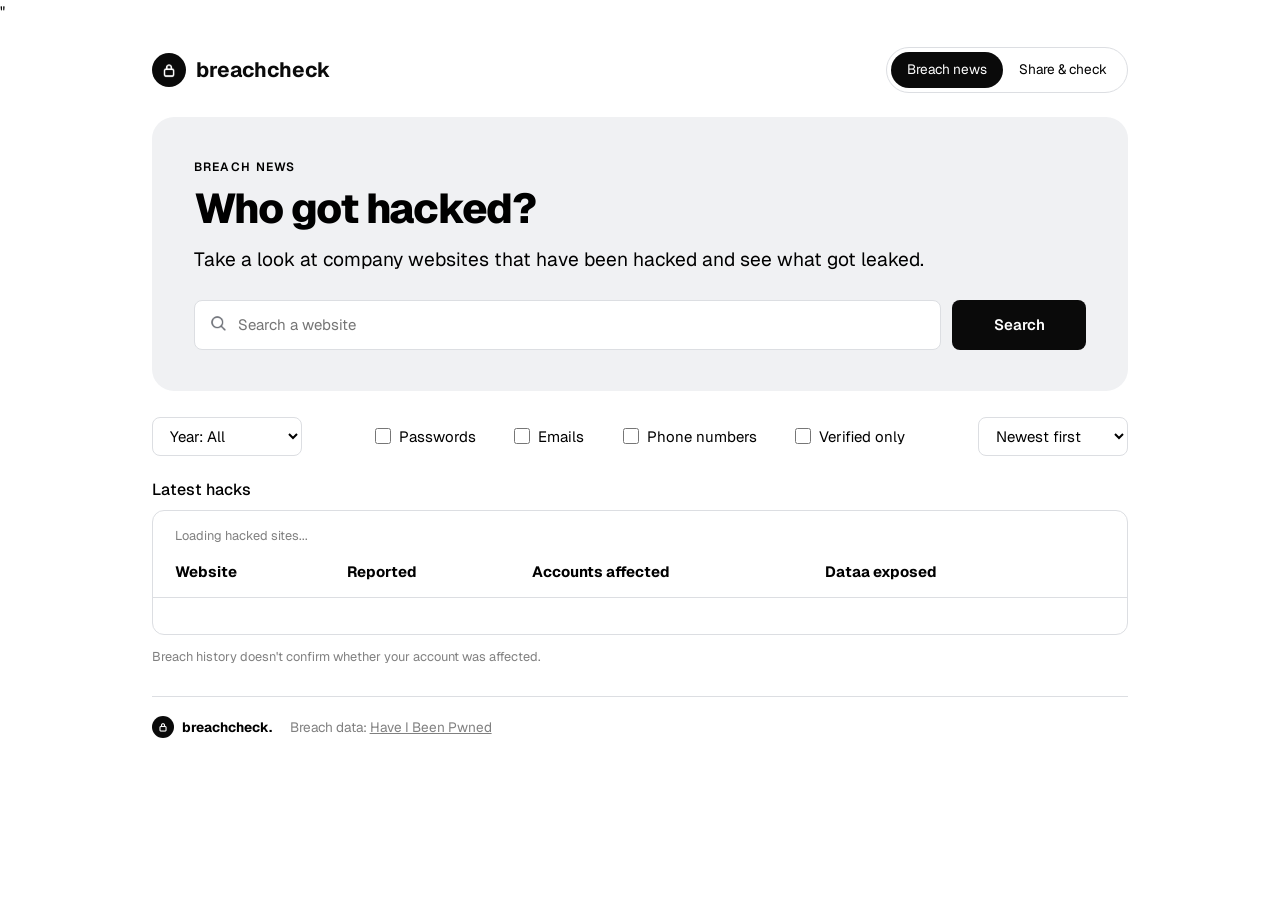
<file: index.html>
<!DOCTYPE html>
<html lang="en">
<head>
    <meta charset="UTF-8">
    <meta name="viewport" content="width=device-width, initial-scale=1.0">
    <title>breach check</title>
     <link href="https://fonts.googleapis.com/css2?family=Geist:wght@400;500;600;700;800&display=swap" rel="stylesheet">"
    <link rel="stylesheet" href="/static/style.css">
</head>
<body>
   <div class="whole">

    <header class="navbar">
        <a href="/" class="logo">
            <span class="logo-icon">
                <img src="/static/images/lock-white.png" alt="" >
            </span>
            breachcheck
        </a>

        <nav class="switch" id="tabs">
            <button class="tab active" data-tab="breachers">Breach news</button>
            <button class="tab" data-tab="share">Share &amp; check</button>
            
        </nav>
    </header>

    <main>
        <section id="breaches" class="page">
            <div class="hero">
                <p class="eyebrow">Breach news</p>
                <h1>Who got hacked?</h1>
                <p class="hero-text">Take a look at company websites that have been hacked and see what got leaked.</p>

                <form class="search-row" id="breach-search-form">
                    <div class="search-box">
                        <img alt="" class="search-icon" src="/static/images/search.png">
                        <input type="search" id="breach-search" placeholder="Search a website" maxlength="60" aria-label="Search a website">
                    </div>
                    <button class="btn-search" type="submit">Search</button>
                </form>
            </div>

            <div class="filter-row">
                <select class="small-select" id="small-select" aria-label="sort by year">
                    <option value="all">Year: All</option>
                </select>

                <div class="checks" id="breachFilters">
                    <label class="check"><input type="checkbox" value="Passwords"> Passwords</label>
                    <label class="check"><input type="checkbox" value="Email addresses"> Emails</label>
                    <label class="check"><input type="checkbox" value="Phobe numbers"> Phone numbers</label>
                    <label class="check"><input type="checkbox" value="verified"> Verified only</label>
                </div>

                <select class="small-select" id="check-sort" aria-label="Sort breaches">
                    <option value="newest">Newest first</option>
                    <option value="oldest">Oldest first</option>
                    <option value="biggest">Biggest first</option>
                    <option value="name">A to Z</option>
                </select>
            </div>

            <h2 class="list-title">Latest hacks</h2>
            <p id="breach-msg" class="message" hidden></p>

            <div class="table-card">
                <p id="breachCount" class="table-caption">Loading hacked sites...</p>
                <div class="table-scroll">
                    <table id="breach-table">
                        <thead>
                            <tr>
                                <th>Website</th>
                                <th>Reported</th>
                                <th>Accounts affected</th>
                                <th>Dataa exposed</th>
                                <th><span class="sr-only">Details</span></th>
                            </tr>
                        </thead>
                        <tbody id="breach-rows"></tbody>
                    </table>
                </div>
                <div id="page-btn" class="pages"></div>
            </div>

            <p class="small-note">Breach history doesn't confirm whether your account was affected.</p>
        </section>

        <!-- ==== tab 2: share password and check its strength -->

        <section id="share" class="page" hidden>
            <div class="hero hero-center">
                <h1>Share a password. Once.</h1>
                <p class="hero-text">Check if your password is weak and send it with a link that disappears when opened.</p>
                <p class="hero-small">Leak check. One view. Expires immeditely.</p>

                <form id="shareForm" class="share-form">
                    <label for="secret-txt">Password or secret message</label>
                    <textarea id="secret-txt" rows="4" maxlength="500" placeholder="write your message here..."></textarea>
                    <p id="secret-count" class="counter">0 / 500</p>

                    <!-- after the checking if the password has been leaked -->
                    <p class="leak-note" id="leak-note" hidden></p>

                    <div class="select-box">
                        <label for="ttl-select">Expires in</label>
                        <select id="ttl-select">
                            <option value="3600">1 hour</option>
                            <option value="86400">1 day</option>
                            <option value="604800">7 days</option>
                            <option value="custom">Custom (minutes)</option>
                        </select>
                    </div>

                    <div id="minutes-box" class="select-box" hidden>
                        <label for="custom-min">Minutes</label>
                        <input type="number" id="custom-min" min="1" max="10080" value="30">
                    </div>

                    <button type="submit" id="share-btn" class="btn-main">
                        <span id="share-btn-txt">Create one-time link</span>
                        <span class="btn-arrow" aria-hidden="true">&rarr;</span>
                    </button>
                </form>

                <p id="share-msg" class="message" hidden></p>

                <div class="link-box" id="link-box" hidden>
                    <label for="link-input">Your one-time link</label>
                    <div class="link-row">
                        <input type="text" id="link-input" readonly>
                        <button class="btn-small" id="link-btn">Copy</button>
                    </div>
                    <p class="note">Works once. After it's opened, the links is destroyed
                    <button class="txt-btn" id="delete-btn">Delete link now</button>
                    </p>
                </div>
            </div>

        </section>

        <section class="page" id="reveal" hidden>
            <div class="hero hero-center">
                <h1>Someone shared a secret.</h1>
                <p class="hero-text">It can only be viewed one time.</p>
                <p class="hero-small">Make sure to store it safely.</p>

                <div class="secret-card">
                    <div class="secret-content">
                        <p class="label">Secret</p>
                        <p class="secret-text" id="secret-text"></p>
                        <button id="copySecretButton" class="btn-small">Copy</button>
                        <p class="note">This secret is now deleted. Save it somewhere safe.</p>
                    </div>

                    <button id="cover" class="cover">
                        <img src="/static/images/lock-black.png" alt="" class="lock-icon">
                        <span class="cover-title" id="cover-title">Tap to reveal</span>
                        <span class="cover-txt" id="cover-txt">You can only viwe this once</span>
                    </button>
                </div>

                <a href="/#share" class="text-link">Share your own secret &rarr;</a>
            </div>
        </section>
    </main>

    <footer class="footer">
        <p class="footer-brand">
            <span class="logo-icon logo-icon-small">
                <img src="/static/images/lock-white.png" alt="">
            </span>
            <strong>breachcheck.</strong>
            <span class="credit">Breach data: <a href="http://haveibeenpwned.com" target="_blank" rel="noopener">Have I Been Pwned</a></span>
        </p>
    </footer>
   </div> 
</body>
</html>
</file>
<file: static/style.css>
:root {
  --white: #ffffff;
  --grey-bg: #f0f1f3;
  --black: #0a0a0a;
  --grey: #6b6e75;
  --line: #dcdee2;
  --orange: #ff4a1c;
  --orange-soft: #fde6de;
  --green: #1f7a4d;
}

* {
    box-sizing: border-box;
}

[hidden] {
    display: none !important;
}

body {
    margin: 0;
    font-family: 'Geist', Arial, sans-serif;
    font-size: 15px;
    line-height: 1.55;
}

h1, h2 {
    margin: 0;
    font-weight: 800;
    letter-spacing: -0.03em;
    line-height: 1.1;
}

button,input,select,textarea {
    font: inherit;
}

button {
    cursor: pointer;
}

/* hides texts  */
.sr-only {
    position: absolute;
    width: 1px;
    height: 1px;
    overflow: hidden;
}


.whole {
    max-width: 1040px;
    margin: 0 auto;
    padding: 1.5rem 2rem;
}


/* ===== navbar ===== */
.navbar,.footer {
    display: flex;
    justify-content: space-between;
    align-items: center;
    flex-wrap: wrap;
    gap: 1rem;
}

.navbar {
    margin-bottom: 1.5rem;
}

.logo {
    display: flex;
    align-items: center;
    gap: 0.6rem;
    font-size: 1.3rem;
    font-weight: 700;
    color: var(--black);
    text-decoration: none;
}


.logo-icon {
    display: grid;
    place-items: center;
    width: 34px;
    height: 34px;
    background: var(--black);
    border-radius: 50%;
}

.logo-icon img {
    width: 18px;
}

.logo-icon-small {
    width: 22px;
    height: 22px;
}

.logo-icon-small img {
    width: 12px;
}

/* "Share a secret and Breach news */
.switch {
    display: flex;
    padding: 0.25rem;
    border: 1px solid var(--line);
    border-radius: 999px;
}

.tab {
    background: none;
    border: none;
    border-radius: 999px;
    padding: 0.45rem 1rem;
    font-size: 0.85rem;
}

.tab.active {
    background: var(--black);
    color: var(--white);
}

.hero {
    background: var(--grey-bg);
    padding: 2.6rem;
    border-radius: 22px;
}

.hero h1 {
    font-size: 2.6rem;
}

.hero-center {
    padding: 3.4rem 2rem, 3rem;
    text-align: center;
}

.hero-center h1{
    font-size: 3.2rem;
}

.hero-text {
    margin: 0.8rem 0 0;
    font-size: 1.2rem;
}

.hero-small, .note, .counter, .small-note, .table-caption, .served-by, .credit {
    color: grey;
}

.hero-small {
    margin: 0.6rem 0 0;
}

.eyebrow {
    font-size: 0.75rem;
    font-weight: 600;
    margin: 0 0 0.6rem;
    text-transform: uppercase;
    letter-spacing: 0.08rem;
}


input, select, textarea {
    background: var(--white);
    width: 100%;
    padding: 0.75rem 0.95rem;
    border: 1px solid var(--line);
    border-radius: 8px;
}

textarea {
    resize: vertical;
}

label, .label {
    display: block;
    margin-bottom: 0.5rem;
    font-weight: 600;
}

.btn-main, .btn-small, .btn-search {
    background: var(--black);
    color: var(--white);
    border: none;
    padding: 12px 1.4rem;
    border-radius: 999px;
    font-weight: 600;
    white-space: nowrap;
}

.btn-main:hover, .btn-small:hover, .btn-search:hover {
    opacity: 0.85;
}

.btn-search {
    padding: 0.75rem 2.6rem;
    border-radius: 8px;
}

.btn-main {
    position: relative;
    width: 100%;
    margin-top: 1.4rem;
    padding: 0.9rem;
}

.txt-btn {
    color: var(--grey);
    background: none;
    border: none;
    padding: 0;
    text-decoration: underline;
}

.text-link {
    color: var(--black);
    display: inline-block;
    font-weight: 600;
    margin-top: 1.6rem;
}

.note {
    margin: 0.7rem 0 0;
    font-size: 0.85rem;
}


.message {
    background: var(--white);
    max-width: 520px;
    margin: 1rem auto 0;
    padding: 0.85rem 1.1rem;
    border-left: 3px solid var(--black);
    border-radius: 8px;
    text-align: left;
}

.message.warning, .message-error {
    border-left-color: var(--orange);
}

.message-error {
    background: var(--orange-soft);
}

/* 1st tab */
.search-row {
    margin-top: 1.6rem;
}

.search-box {
    position: relative;
    flex: 1;
}

.search-box input {
    padding-left: 2.7rem;
}

.search-icon {
    position: absolute;
    left: 0.95rem;
    top: 0.85rem;
    width: 18px;
}

.filter-row {
    display: flex;
    justify-content: space-between;
    align-items: center;
    flex-wrap: wrap;
    gap: 16px;
    margin: 1.6rem 0;
}

.small-select {
    width: 150px;
    padding: 0.5rem 0.8rem;
}

.checks {
    display: flex;
    flex-wrap: wrap;
    gap: 0.6rem 2.4rem;
}

.check {
    display: flex;
    align-items: center;
    gap: 8px;
    margin: 0;
    font-weight: 400;
}

.check input {
    width: 16px;
    height: 16px;
    margin: 0;
    accent-color: var(--black);
}

.list-title {
    margin-bottom: 0.7rem;
    font-size: 16px;
    font-weight: 500;
    letter-spacing: 0;
}

.table-card {
    border: 1px solid var(--line);
    border-radius: 12px;
}

.table-caption {
    margin: 0;
    padding: 0.9rem 1.4rem 0;
    font-size: 0.8rem;
}

table {
    width: 100%;
    border-collapse: collapse;
}

th, td {
    padding: 0.9rem 1.4rem;
    text-align: left;
    border-bottom: 1px solid var(--line);
}

.breach-row {
    cursor: pointer;
}

.breach-row:hover {
    background: #fafafb;
}

.breach-name {
    font-weight: 700;
}

.data-pills {
    display: flex;
    flex-wrap: wrap;
    gap: 0.4rem;
}

.data-pill {
    background: var(--grey-bg);
    padding: 0.15rem 0.55rem;
    border-radius: 6px;
    font-size: 0.8rem;
}

.arrow-cell {
    text-align: right;
}

.breach-riw.open .arrow-cell {
    color: var(--orange);
}

.breach-tip {
    background: var(--grey-bg);
    display: flex;
    align-items: center;
    margin: 0;
    gap: 0.7rem;
    padding: 0.85rem 1rem;
    border-left: 3px solid var(--orange);
    border-radius: 8px;
}

.pages {
    display: flex;
    justify-content: center;
    gap: 0.4rem;
    padding: 1.1rem;
}

.tip-link {
    background: none;
    margin-left: auto;
    border: none;
    color: var(--orange);
    white-space: nowrap;
    font-weight: 600;
}

.tip-icon {
    flex-shrink: 0;
    width: 18px;
    height: 18px;
}

.page-button {
    padding: 0.35rem 0.75rem;
    background: var(--white);
    border: 1px solid var(--line);
    border-radius: 8px;
}

.page-button.number {
    border-color: transparent;
}

.page-button.active {
    background: var(--black);
    color: var(--white);
}

.page-button:disabled {
    opacity: 0.4;
}

.small-note {
    font-size: 0.8rem;
}

/* 2nd tab */
.share-form, .link-box, .secret-card {
    max-width: 520px;
    margin: 2.4rem auto 0;
    text-align: left;
}

.counter {
    margin: 0.3rem 0 0;
    text-align: right;
    font-size: 0.8rem;
}

.leak-note {
    background: var(--white);
    margin: 1rem 0 0;
    padding: 0.7rem 0.9rem;
    border-radius: 8px;
    font-size: 0.875rem;
}

.leak-note.leaked {
    background: var(--orange-soft);
}

.leak-note.safe {
    color: var(--green);
}

.leak-note.checking {
    background: none;
    color: var(--green);
}

.select-box {
    background: var(--white);
    display: flex;
    align-items: center;
    gap: 0.5rem;
    margin-top: 1.4rem;
    padding-left: 1rem;
    border: 1px solid var(--line);
    border-radius: 8px;
}

.select-box label {
    margin: 0;
    font-weight: 400;
    white-space: nowrap;

}

.select-box select, .select-box input {
    border: none;
}

#minutes-box {
    margin-top: 0.7rem;
}

.link-box {
    background: var(--white);
    margin-top: 1.2rem;
    padding: 1.2rem;
    border-radius: 12px;
}

.link-row, .search-row {
    display: flex;
    gap: 0.7rem;
}


/* Reveal page */
.secret-card {
    background: white;
    position: relative;
    min-height: 210px;
    border-radius: 12px;
    overflow: hidden;
}

.secret-context {
    padding: 1.6rem;
}

.secret-text {
    font-size: 1.4rem;
    font-weight: 700;
    word-break: break-all;
}

.cover {
    background: var(--white);
    position: absolute;
    inset: 0;
    display: flex;
    flex-direction: column;
    align-items: center;
    gap: 0.3rem;
    justify-content: center;
    border: none;
    transition: transform 0.6s ease;
}

.cover.open {
    transform: translateY(-100%);
}

.lock-icon {
    width: 30px;
}

.cover-title {
    font-size: 1.15rem;
    font-weight: 700;
}

.cover-txt {
    color: var(--grey);
}


.footer {
    margin-top: 1.8rem;
    padding-top: 1.2rem;
    border-top: 1px solid var(--line);
    font-size: 0.85rem;
}

.footer p {
    margin: 0;
}

.footer-brand {
    display: flex;
    align-items: center;
    gap: 0.5rem;
}

.credit {
    margin-left: 0.6rem;
}

.credit a {
    color: inherit;
}

/* on the phone */
@media (max-width: 720px) {
    .whole {
        padding: 1.2rem 1rem;
    }

    .hero, .hero-center {
        padding: 2rem 1.3rem;
    }

    .hero h1, .hero-center h1 {
        font-size: 2.1rem;
    }

    .link-row, .search-row {
        flex-direction: column;
        align-items: stretch;
    }

    table {
        min-width: 600px;
    }
}
</file>
